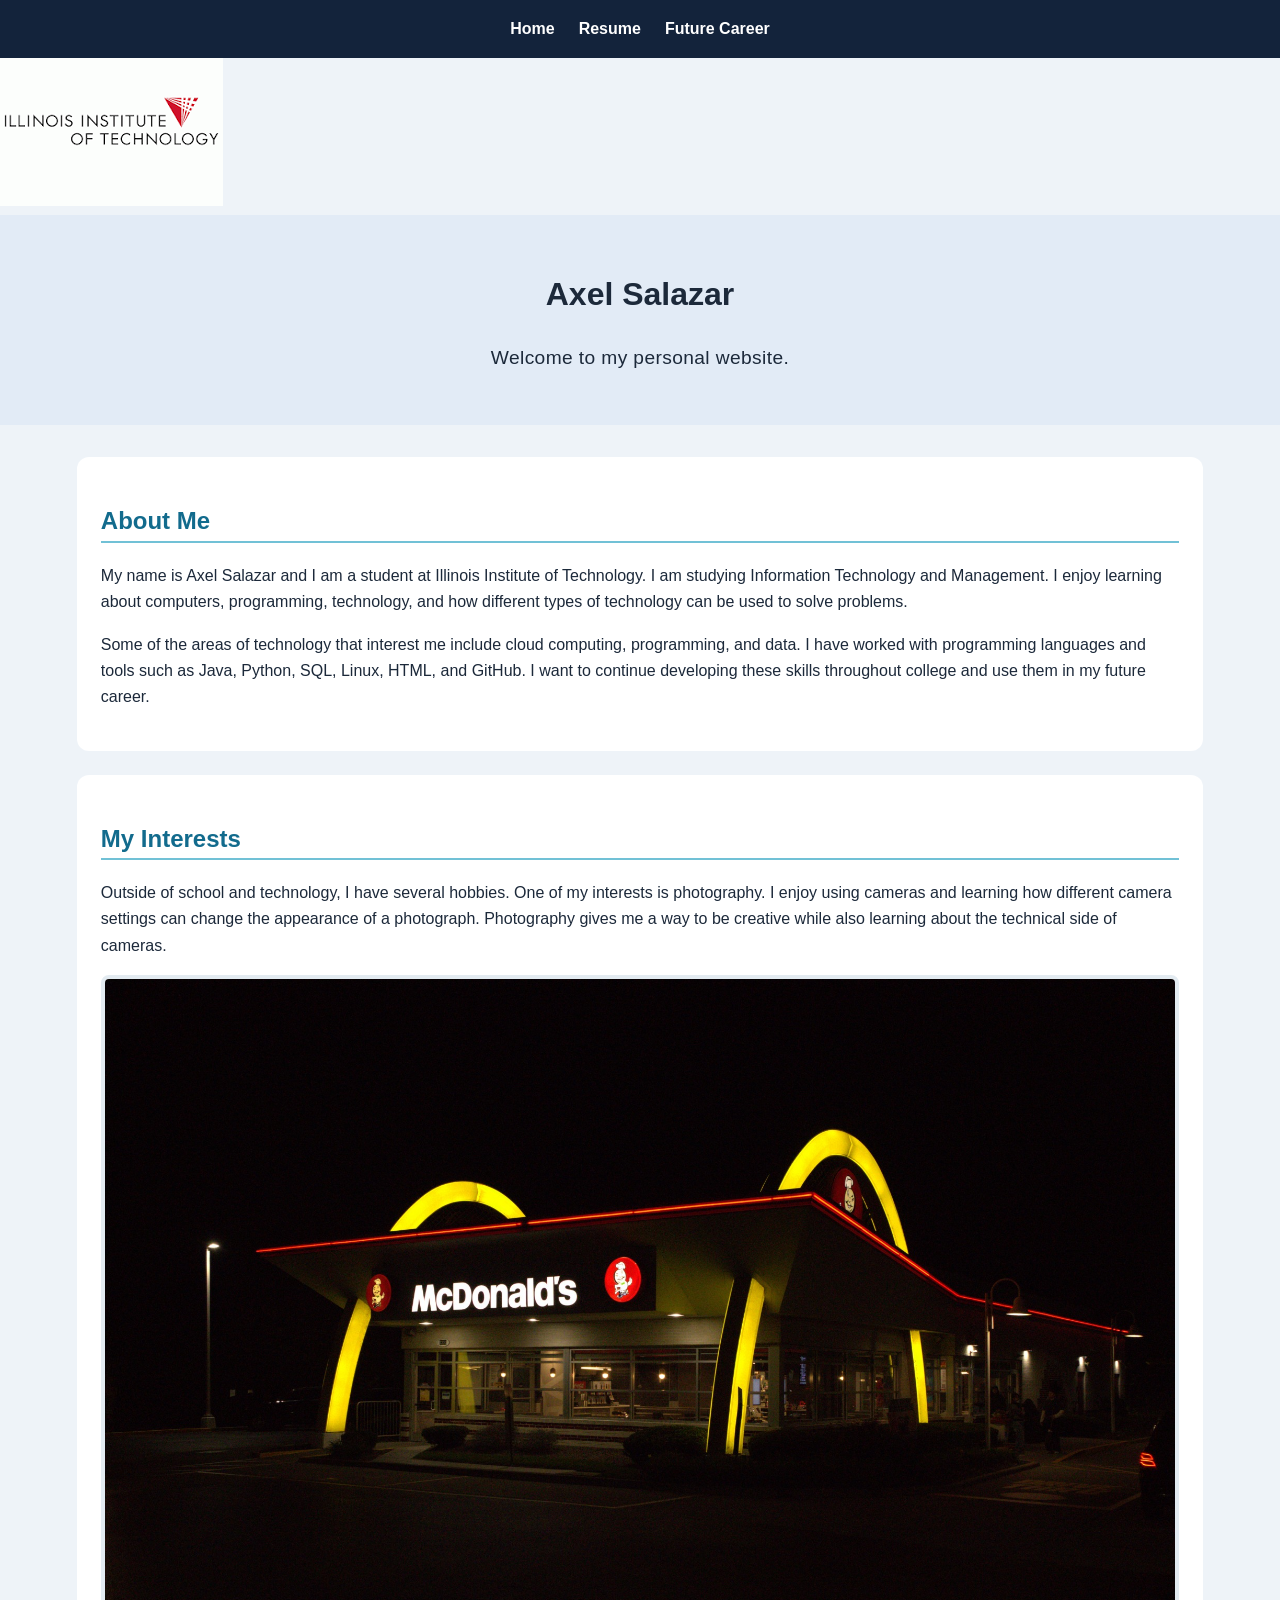
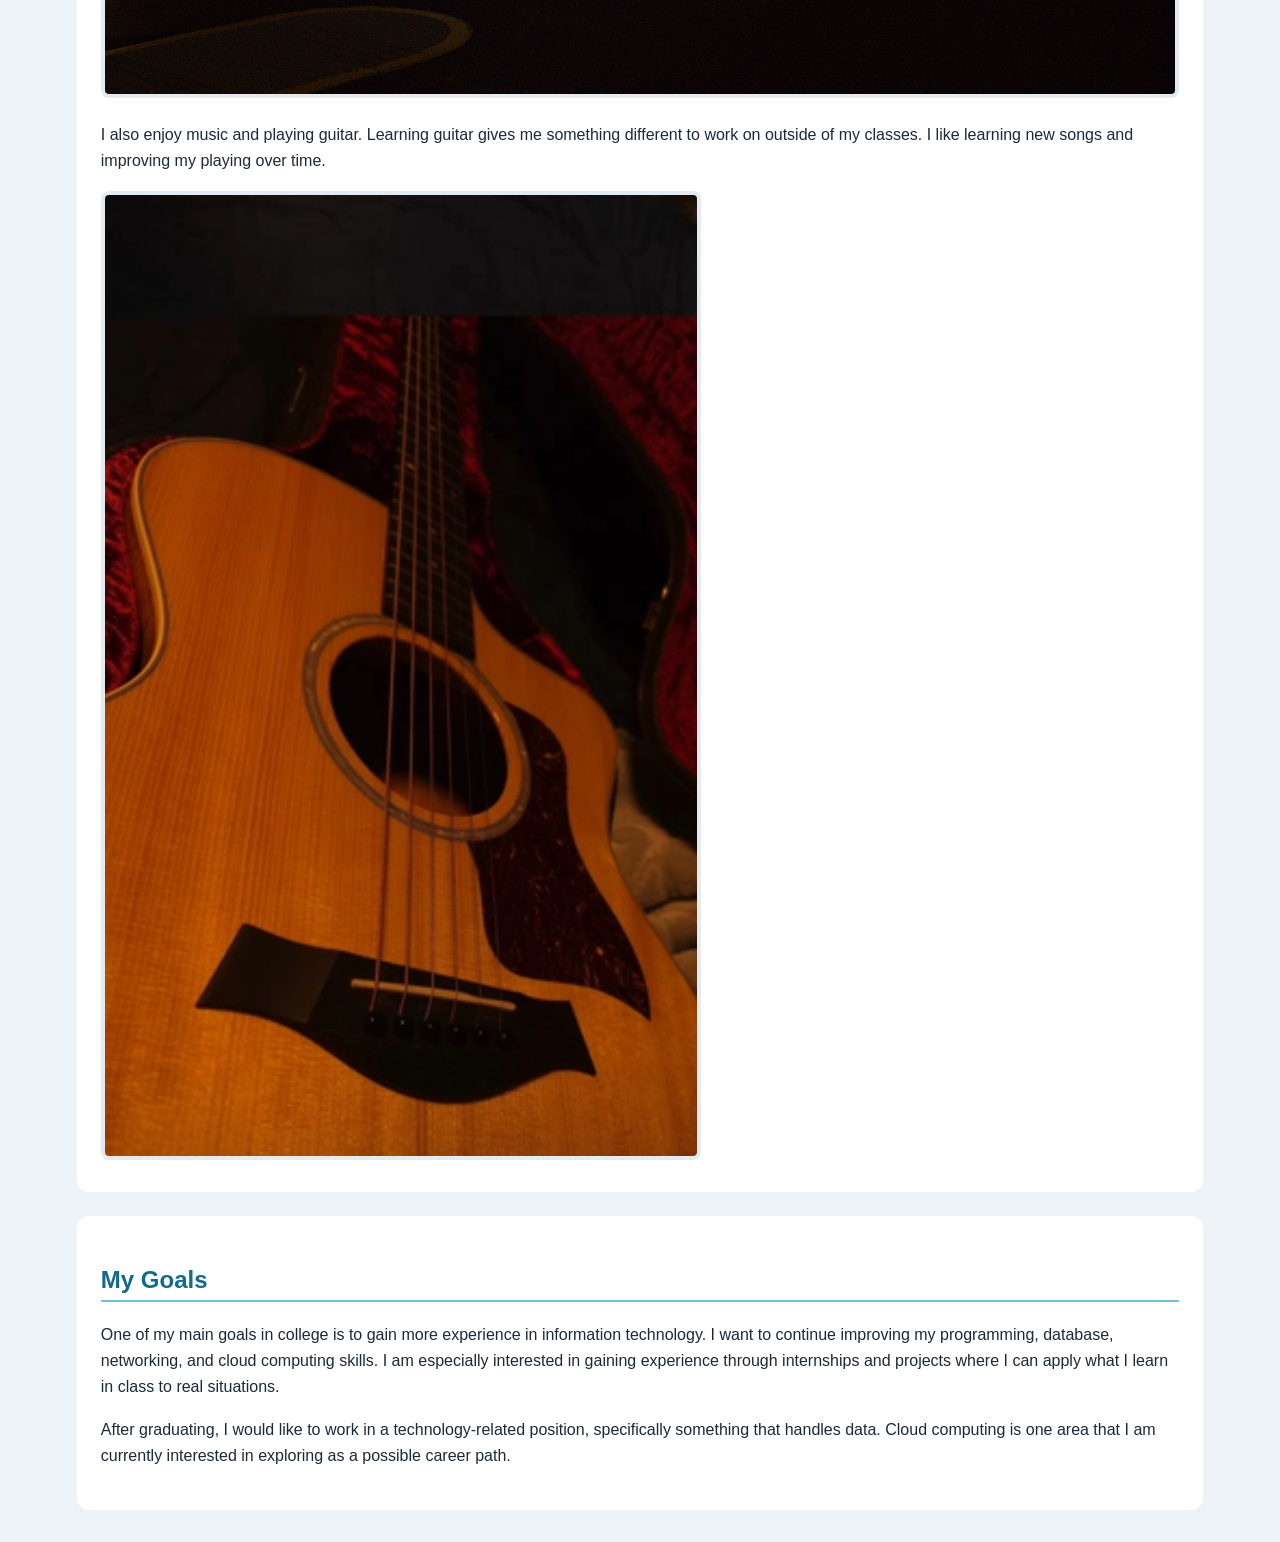
<file: index.html>
<!--Project 1 No CSS HOME PAGE-->
<!DOCTYPE html>
<html lang="en">
  <head>
    <meta charset="utf-8">
    <title>
      Axel Salazar - Home
    </title>
    <meta content="width=device-width, initial-scale=1" name="viewport">
    <link href="style.css" rel="stylesheet">
  </head>
  <body class="home">
    <nav aria-label="Main navigation">
      <ul>
        <li>
          <a href="index.html">
            Home
          </a>
        </li>
        <li>
          <a href="resume.html">
            Resume
          </a>
        </li>
        <li>
          <a href="page3.html">
            Future Career
          </a>
        </li>
      </ul>
    </nav>
    <a>
      <img alt="Ilinnois Tech logo" src="IIT.png">
    </a>
    <header>
      <h1>
        Axel Salazar
      </h1>
      <p>
        Welcome to my personal website.
      </p>
    </header>
    <main>
      <section>
        <h2>
          About Me
        </h2>
        <p>
          My name is Axel Salazar and I am a student at Illinois Institute of
                Technology. I am studying Information Technology and Management. I
                enjoy learning about computers, programming, technology, and how
                different types of technology can be used to solve problems.
        </p>
        <p>
          Some of the areas of technology that interest me include cloud
                computing, programming, and data. I have worked
                with programming languages and tools such as Java, Python, SQL,
                Linux, HTML, and GitHub. I want to continue developing these skills
                throughout college and use them in my future career.
        </p>
      </section>
      <section>
        <h2>
          My Interests
        </h2>
        <p>
          Outside of school and technology, I have several hobbies. One of my
                interests is photography. I enjoy using cameras and learning how
                different camera settings can change the appearance of a photograph.
                Photography gives me a way to be creative while also learning about
                the technical side of cameras.
        </p>
        <img alt="A photo I took" src="MC.jpg">
        <p>
          I also enjoy music and playing guitar. Learning guitar gives me
                something different to work on outside of my classes. I like learning
                new songs and improving my playing over time.
        </p>
        <img alt="An acoustic guitar" src="Guitar.jpg" width="600" height="600">

      </section>
      <section>
        <h2>
          My Goals
        </h2>
        <p>
          One of my main goals in college is to gain more experience in
                information technology. I want to continue improving my programming,
                database, networking, and cloud computing skills. I am especially
                interested in gaining experience through internships and projects
                where I can apply what I learn in class to real situations.
        </p>
        <p>
          After graduating, I would like to work in a technology-related
                position, specifically something that handles data.
                Cloud computing is one area that I am currently interested in
                exploring as a possible career path.
        </p>
      </section>
    </main>
  </body>
</html>
</file>
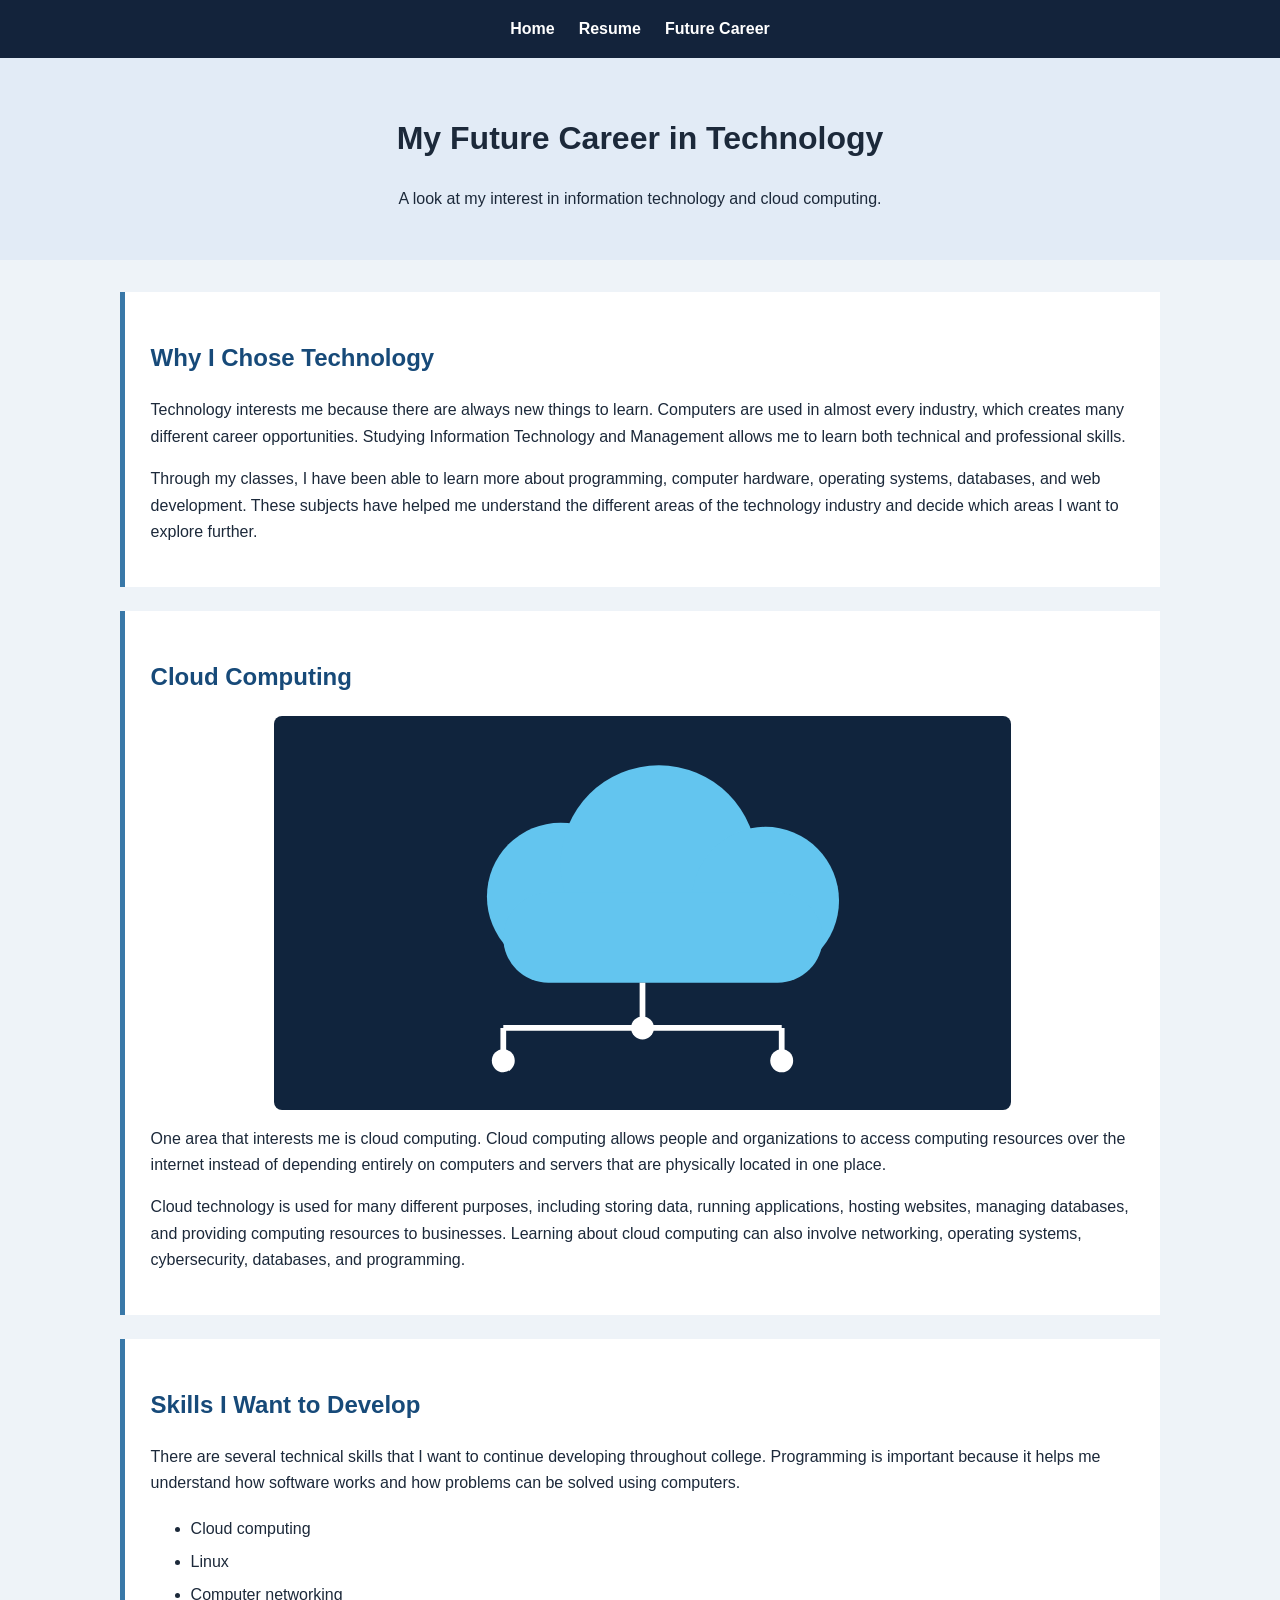
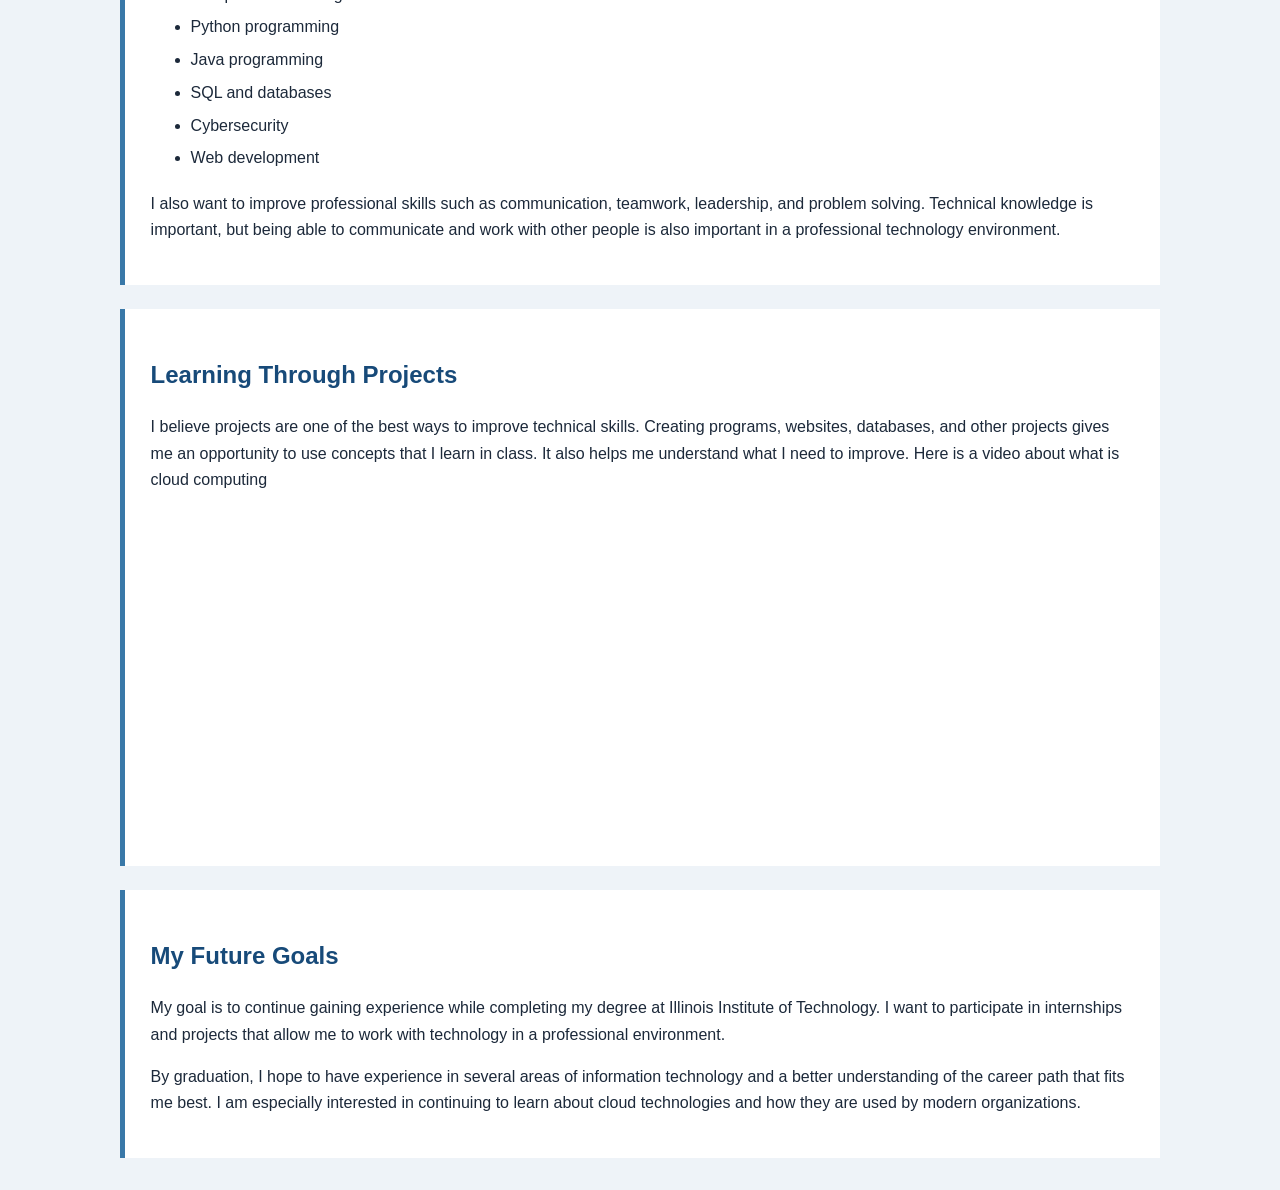
<file: page3.html>
<!DOCTYPE html>
<html lang="en">
  <head>
    <meta charset="utf-8">
    <title>
      Axel Salazar - Future Career
    </title>
    <meta content="width=device-width, initial-scale=1" name="viewport">
    <link href="style.css" rel="stylesheet">
  </head>
  <body class="career">
    <nav aria-label="Main navigation">
      <ul>
        <li>
          <a href="index.html">
            Home
          </a>
        </li>
        <li>
          <a href="resume.html">
            Resume
          </a>
        </li>
        <li>
          <a href="page3.html">
            Future Career
          </a>
        </li>
      </ul>
    </nav>
    <header>
      <h1>
        My Future Career in Technology
      </h1>
      <p>
        A look at my interest in information technology and cloud computing.
      </p>
    </header>
    <main>
      <section>
        <h2>
          Why I Chose Technology
        </h2>
        <p>
          Technology interests me because there are always new things to learn.
                Computers are used in almost every industry, which creates many
                different career opportunities. Studying Information Technology and
                Management allows me to learn both technical and professional skills.
        </p>
        <p>
          Through my classes, I have been able to learn more about programming,
                computer hardware, operating systems, databases, and web development.
                These subjects have helped me understand the different areas of the
                technology industry and decide which areas I want to explore further.
        </p>
      </section>
      <section>
        <h2>
          Cloud Computing
        </h2>
        <img alt="Cloud computing technology" src="images/cloud.svg">
        <p>
          One area that interests me is cloud computing. Cloud computing allows
                people and organizations to access computing resources over the
                internet instead of depending entirely on computers and servers that
                are physically located in one place.
        </p>
        <p>
          Cloud technology is used for many different purposes, including
                storing data, running applications, hosting websites, managing
                databases, and providing computing resources to businesses. Learning
                about cloud computing can also involve networking, operating systems,
                cybersecurity, databases, and programming.
        </p>
      </section>
      <section>
        <h2>
          Skills I Want to Develop
        </h2>
        <p>
          There are several technical skills that I want to continue developing
                throughout college. Programming is important because it helps me
                understand how software works and how problems can be solved using
                computers.
        </p>
        <ul>
          <li>
            Cloud computing
          </li>
          <li>
            Linux
          </li>
          <li>
            Computer networking
          </li>
          <li>
            Python programming
          </li>
          <li>
            Java programming
          </li>
          <li>
            SQL and databases
          </li>
          <li>
            Cybersecurity
          </li>
          <li>
            Web development
          </li>
        </ul>
        <p>
          I also want to improve professional skills such as communication,
                teamwork, leadership, and problem solving. Technical knowledge is
                important, but being able to communicate and work with other people
                is also important in a professional technology environment.
        </p>
      </section>
      <section>
        <h2>
          Learning Through Projects
        </h2>
        <p>
          I believe projects are one of the best ways to improve technical
                skills. Creating programs, websites, databases, and other projects
                gives me an opportunity to use concepts that I learn in class. It
                also helps me understand what I need to improve. Here is a video about what is cloud computing
        </p>
        <iframe allow="accelerometer; autoplay; clipboard-write; encrypted-media; gyroscope; picture-in-picture; web-share" allowfullscreen="" loading="lazy" referrerpolicy="strict-origin-when-cross-origin" src="https://www.youtube.com/embed/M988_fsOSWo" title="Introduction to cloud computing">
        </iframe>
      </section>
      <section>
        <h2>
          My Future Goals
        </h2>
        <p>
          My goal is to continue gaining experience while completing my degree
                at Illinois Institute of Technology. I want to participate in
                internships and projects that allow me to work with technology in a
                professional environment.
        </p>
        <p>
          By graduation, I hope to have experience in several areas of
                information technology and a better understanding of the career path
                that fits me best. I am especially interested in continuing to learn
                about cloud technologies and how they are used by modern
                organizations.
        </p>
      </section>
    </main>
  </body>
</html>
</file>
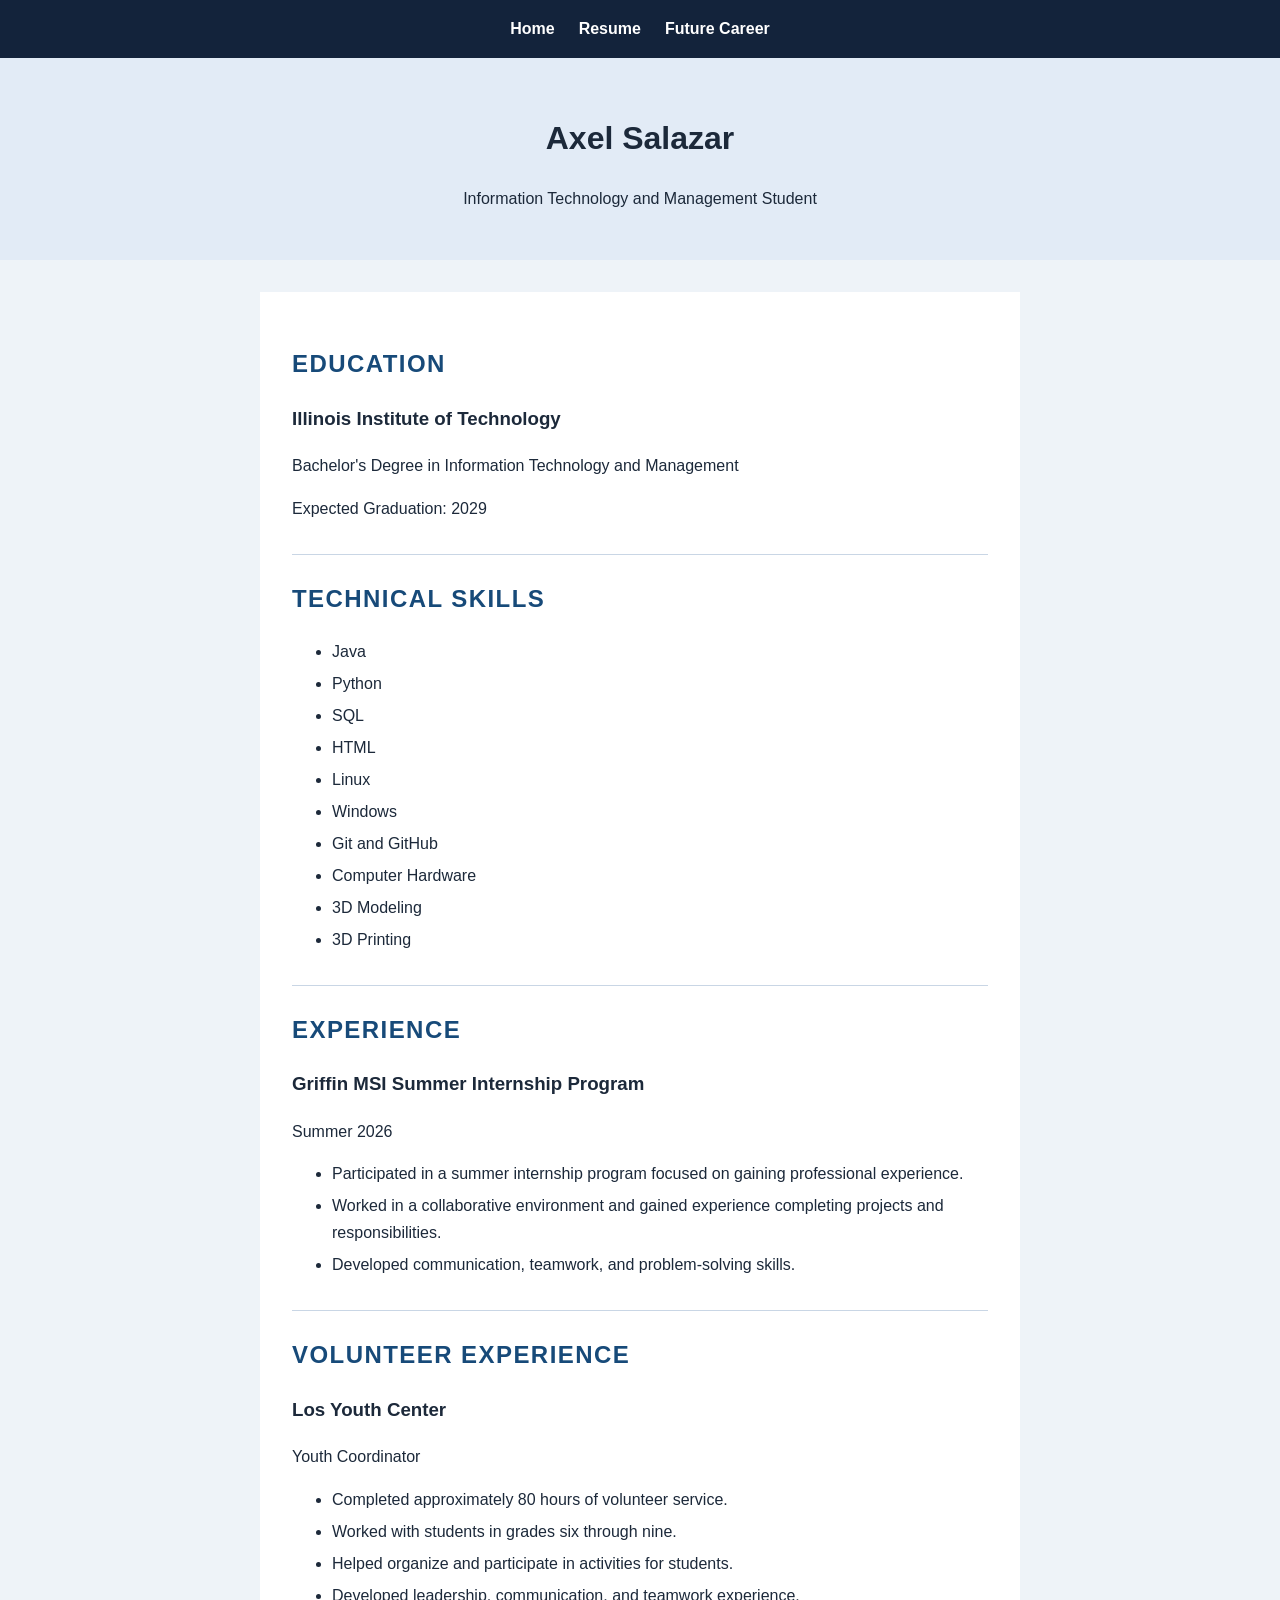
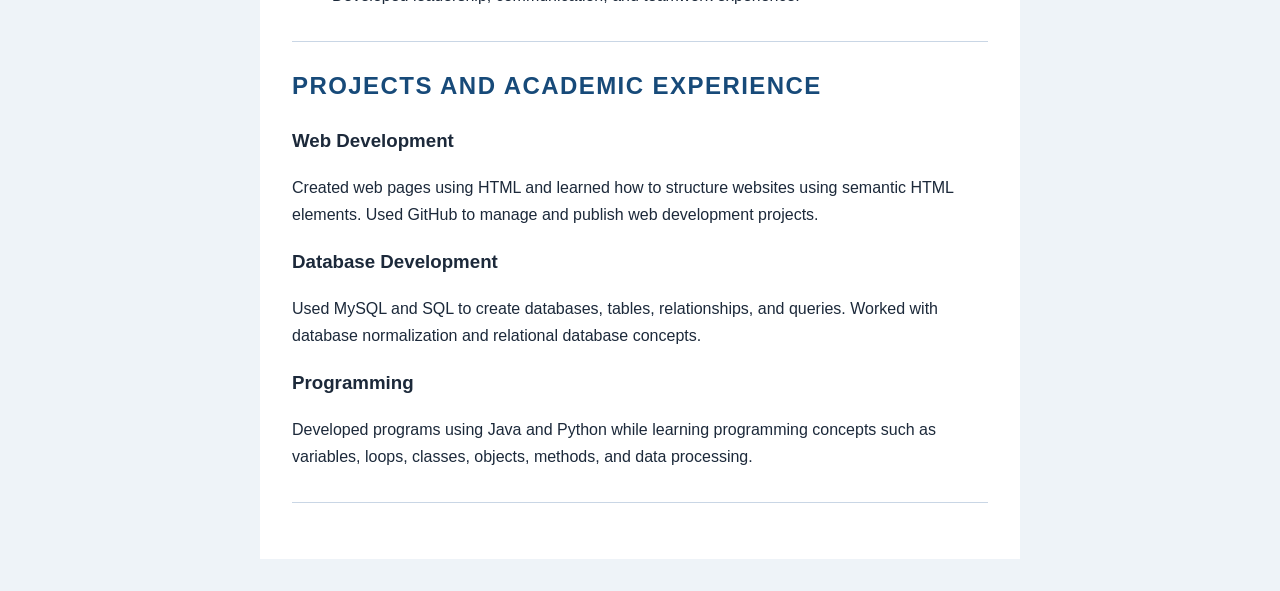
<file: resume.html>
<!DOCTYPE html>
<html lang="en">
  <head>
    <meta charset="utf-8">
    <title>
      Axel Salazar - Resume
    </title>
    <meta content="width=device-width, initial-scale=1" name="viewport">
    <link href="style.css" rel="stylesheet">
  </head>
  <body class="resume">
    <nav aria-label="Main navigation">
      <ul>
        <li>
          <a href="index.html">
            Home
          </a>
        </li>
        <li>
          <a href="resume.html">
            Resume
          </a>
        </li>
        <li>
          <a href="page3.html">
            Future Career
          </a>
        </li>
      </ul>
    </nav>
    <header>
      <h1>
        Axel Salazar
      </h1>
      <p>
        Information Technology and Management Student
      </p>
    </header>
    <main>
      <section>
        <h2>
          Education
        </h2>
        <h3>
          Illinois Institute of Technology
        </h3>
        <p>
          Bachelor's Degree in Information Technology and Management
        </p>
        <p>
          Expected Graduation: 2029
        </p>
      </section>
      <section>
        <h2>
          Technical Skills
        </h2>
        <ul>
          <li>
            Java
          </li>
          <li>
            Python
          </li>
          <li>
            SQL
          </li>
          <li>
            HTML
          </li>
          <li>
            Linux
          </li>
          <li>
            Windows
          </li>
          <li>
            Git and GitHub
          </li>
          <li>
            Computer Hardware
          </li>
          <li>
            3D Modeling
          </li>
          <li>
            3D Printing
          </li>
        </ul>
      </section>
      <section>
        <h2>
          Experience
        </h2>
        <h3>
          Griffin MSI Summer Internship Program
        </h3>
        <p>
          Summer 2026
        </p>
        <ul>
          <li>
            Participated in a summer internship program focused on gaining
                    professional experience.
          </li>
          <li>
            Worked in a collaborative environment and gained experience
                    completing projects and responsibilities.
          </li>
          <li>
            Developed communication, teamwork, and problem-solving skills.
          </li>
        </ul>
      </section>
      <section>
        <h2>
          Volunteer Experience
        </h2>
        <h3>
          Los Youth Center
        </h3>
        <p>
          Youth Coordinator
        </p>
        <ul>
          <li>
            Completed approximately 80 hours of volunteer service.
          </li>
          <li>
            Worked with students in grades six through nine.
          </li>
          <li>
            Helped organize and participate in activities for students.
          </li>
          <li>
            Developed leadership, communication, and teamwork experience.
          </li>
        </ul>
      </section>
      <section>
        <h2>
          Projects and Academic Experience
        </h2>
        <h3>
          Web Development
        </h3>
        <p>
          Created web pages using HTML and learned how to structure websites
                using semantic HTML elements. Used GitHub to manage and publish web
                development projects.
        </p>
        <h3>
          Database Development
        </h3>
        <p>
          Used MySQL and SQL to create databases, tables, relationships, and
                queries. Worked with database normalization and relational database
                concepts.
        </p>
        <h3>
          Programming
        </h3>
        <p>
          Developed programs using Java and Python while learning programming
                concepts such as variables, loops, classes, objects, methods, and
                data processing.
        </p>
      </section>
    </main>
  </body>
</html>
</file>
<file: style.css>
nav ul {
  list-style: none;
  display: flex;
  justify-content: center;
  flex-wrap: wrap;
  gap: 1.5rem;
  padding: 1rem;
  margin: 0;
}
nav {
  background: #13233b;
}
nav a {
  color: #ffffff;
  text-decoration: none;
  font-weight: bold;
}
nav a:hover, nav a:focus {
  text-decoration: underline;
}
* {
  box-sizing: border-box;
}
body {
  margin: 0;
  font-family: Arial, Helvetica, sans-serif;
  line-height: 1.65;
  color: #1c293a;
  background: #eef3f8;
}
header {
  text-align: center;
  padding: 2rem 1rem;
  background: #e2ebf6;
}
section {
  margin-bottom: 1.5rem;
}
img {
  max-width: 100%;
  height: auto;
}
iframe {
  display: block;
  width: 100%;
  max-width: 560px;
  aspect-ratio: 16 / 9;
  border: 0;
}
footer {
  text-align: center;
  padding: 1.25rem;
}
/* Home - fluid layout */
/* Style 1: fluid width */
.home main {
  width: 88%;
  max-width: 72rem;
  margin: 2rem auto;
}
/* Style 2: highlighted headings */
.home h2 {
  color: #126b8d;
  border-bottom: 0.15rem solid #71c1d6;
}
/* Style 3: section cards */
.home section {
  background: #ffffff;
  padding: 1.5rem;
  border-radius: 0.75rem;
}
/* Style 4: photography frame */
.home section img {
  border: 0.3rem solid #e3ebf1;
  border-radius: 0.5rem;
}
/* Style 5: introductory type */
.home header p {
  font-size: 1.2rem;
  letter-spacing: 0.02em;
}
/* Resume - fixed width layout */
/* Style 1: fixed desktop content width */
.resume main {
  width: 760px;
  max-width: 95%;
  margin: 2rem auto;
}
/* Style 2: paper-style background */
.resume main {
  background: #ffffff;
  padding: 2rem;
}
/* Style 3: section divider */
.resume section {
  border-bottom: 1px solid #c9d6e5;
  padding-bottom: 1rem;
}
/* Style 4: section headings */
.resume h2 {
  color: #174a79;
  text-transform: uppercase;
  letter-spacing: 0.06em;
}
/* Style 5: compact resume lists */
.resume main li {
  margin-bottom: 0.35rem;
}
/* Future Career - fluid layout */
/* Style 1: fluid page width */
.career main {
  width: 85%;
  max-width: 65rem;
  margin: 2rem auto;
}
/* Style 2: contrasting section surfaces */
.career section {
  background: #ffffff;
  padding: 1.6rem;
  border-left: 0.35rem solid #3978a8;
}
/* Style 3: headings */
.career h2 {
  color: #174a79;
}
/* Style 4: cloud illustration */
.career img {
  display: block;
  width: 75%;
  margin: 1rem auto;
  border-radius: 0.5rem;
}
/* Style 5: list item spacing */
.career main li {
  padding: 0.2rem 0;
}
/* Style 6: video presentation */
.career iframe {
  margin: 1rem auto;
  border-radius: 0.5rem;
}
@media (max-width: 600px) {
  .home main, .career main {
    width: 94%;
  }
  .resume main {
    padding: 1rem;
  }
  nav ul {
    gap: 0.8rem;
  }
}
</file>
